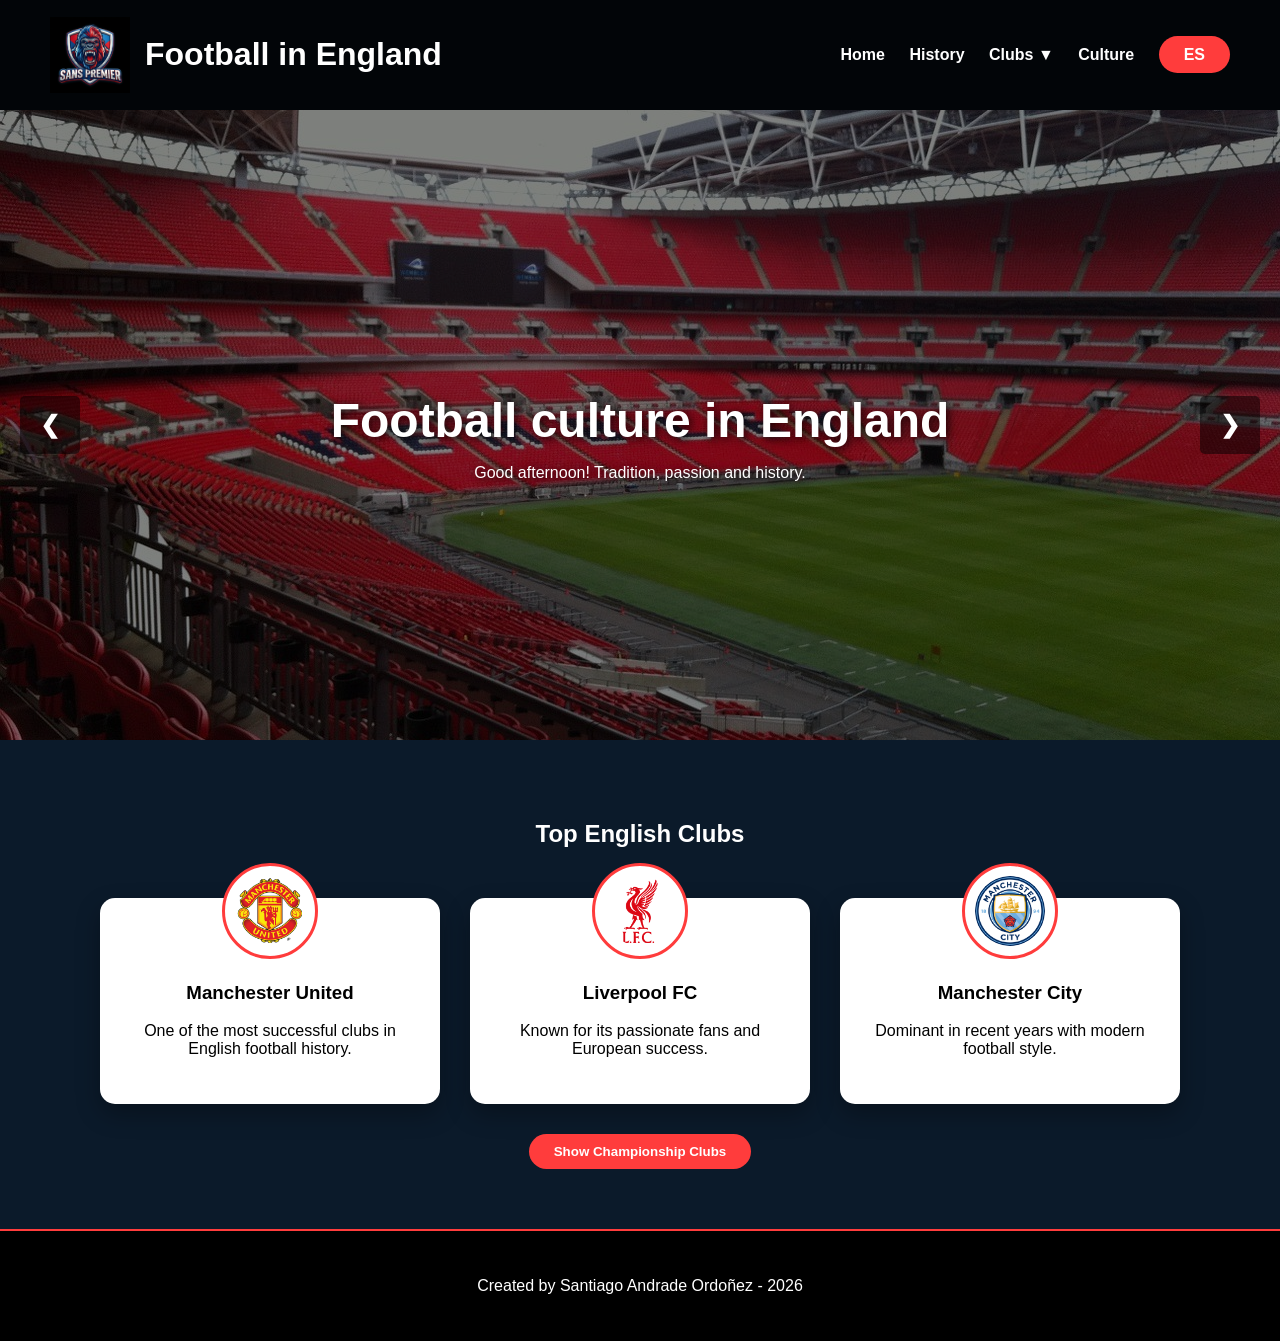
<file: index.html>
<!DOCTYPE html>
<html lang="en">
<head>
    <meta charset="UTF-8">
    <meta name="viewport" content="width=device-width, initial-scale=1.0">
    <title>Football Culture in England</title>
    <link rel="stylesheet" href="estilos.css">
</head>
<body>

<header>
    <div class="logo-title">
        <img src="img/logo.png" alt="Site Logo" class="logo">
        <h1>Football in England</h1>
    </div>
    
    <button class="menu-toggle" id="mobile-menu-btn" aria-label="Open menu">☰</button>

    <nav id="nav-menu">
        <a href="#">Home</a>
        <a href="history.html">History</a>
        
        <div id="clubs-menu">
            <a href="#clubs-section" id="clubs-link">Clubs ▼</a>
            <div id="submenu">
                <a href="#" id="link-premier">Premier League</a>
                <a href="#" id="link-championship">Championship</a>
            </div>
        </div>

        <a href="culture.html">Culture</a>
        <a href="index-es.html" class="lang-btn">ES</a>
    </nav>
</header>

<main>
    <section class="hero">
        <div class="slider-container">
            <div class="slide active">
                <img src="img/estadio1.jpg" alt="Wembley Stadium">
                <div class="hero-content">
                    <h2>Football culture in England</h2>
                    <p id="greeting-text">Tradition, passion and history.</p>
                </div>
            </div>
            <div class="slide">
                <img src="img/estadio2.jpg" alt="Old Trafford Stadium">
                <div class="hero-content">
                    <h2>The Best Stadiums</h2>
                    <p>Explore the home of English football.</p>
                </div>
            </div>
        </div>
        <button id="prevBtn" class="slider-btn">❮</button>
        <button id="nextBtn" class="slider-btn">❯</button>
    </section>

    <section class="clubs" id="clubs-section">
        <h2>Top English Clubs</h2>

        <div class="club-container" id="premier-clubs">
            <div class="card united">
                <img src="img/manchester-united-logo.png" alt="Manchester United logo" class="club-logo"> 
                <h3>Manchester United</h3>
                <p>One of the most successful clubs in English football history.</p>
            </div>
            <div class="card liverpool">
                <img src="img/364.png" alt="Liverpool FC logo" class="club-logo">
                <h3>Liverpool FC</h3>
                <p>Known for its passionate fans and European success.</p>
            </div>
            <div class="card city">
                <img src="img/manchester-city-logo.png" alt="Manchester City FC logo" class="club-logo"> 
                <h3>Manchester City</h3>
                <p>Dominant in recent years with modern football style.</p>
            </div>
        </div>

        <div style="text-align: center; margin-top: 30px;">
            <button id="btn-championship">Show Championship Clubs</button>
        </div>

        <div class="club-container" id="championship-clubs" style="display: none; margin-top: 30px;">
            <div class="card">
                <img src="img/leeds.png" alt="Leeds United logo" class="club-logo" style="border-color: #fbd624;"> 
                <h3>Leeds United</h3>
                <p>A historic and passionate club with a massive fanbase.</p>
            </div>
            <div class="card">
                <img src="img/sunderland.png" alt="Sunderland logo" class="club-logo" style="border-color: #eb172b;">
                <h3>Sunderland AFC</h3>
                <p>Known for their incredible stadium and loyal supporters.</p>
            </div>
            <div class="card">
                <img src="img/sheffield.png" alt="Sheffield Wednesday logo" class="club-logo" style="border-color: #0e1e5b;"> 
                <h3>Sheffield Wed.</h3>
                <p>One of the oldest professional football clubs in the world.</p>
            </div>
        </div>
    </section>
</main>

<footer>
    <p>Created by Santiago Andrade Ordoñez - 2026</p>
</footer>

<script src="main.js"></script>
</body>
</html>
</file>
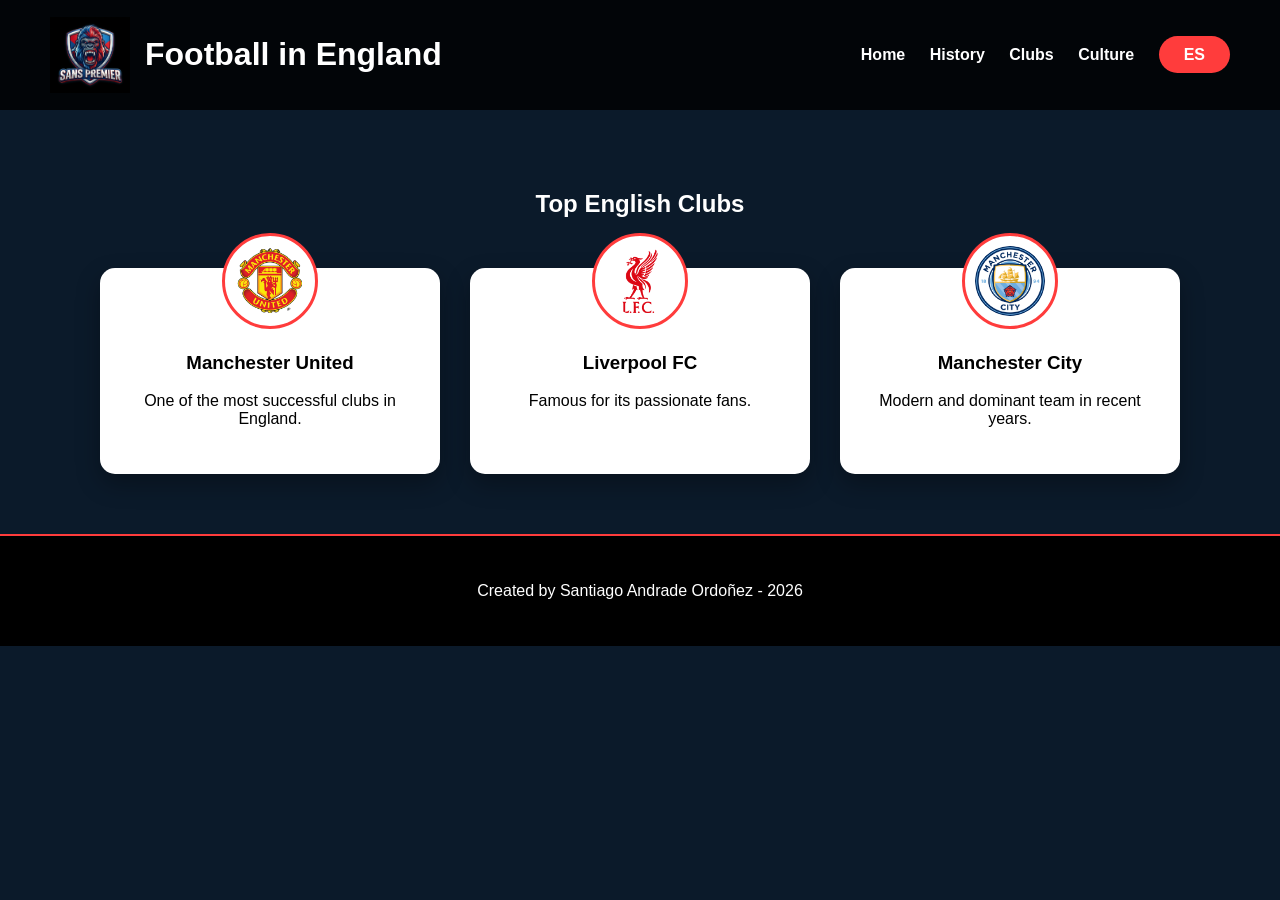
<file: clubs.html>
<!DOCTYPE html>
<html lang="en">
<head>
    <meta charset="UTF-8">
    <meta name="viewport" content="width=device-width, initial-scale=1.0">
    <title>Clubs - Football in England</title>
    <link rel="stylesheet" href="estilos.css">
</head>
<body>

<header>
    <div class="logo-title">
        <img src="img/logo.png" alt="Site Logo" class="logo">
        <h1>Football in England</h1>
    </div>

    <nav>
        <a href="index.html">Home</a>
        <a href="history.html">History</a>
        <a href="clubs.html">Clubs</a>
        <a href="culture.html">Culture</a>
        <a href="clubs-es.html" class="lang-btn">ES</a>
    </nav>
</header>

<section class="clubs">
    <h2>Top English Clubs</h2>

    <div class="club-container">

        <div class="card united">
            <img src="img/manchester-united-logo.png" alt="Manchester United logo" class="club-logo">
            <h3>Manchester United</h3>
            <p>One of the most successful clubs in England.</p>
        </div>

        <div class="card liverpool">
            <img src="img/364.png" alt="Liverpool logo" class="club-logo">
            <h3>Liverpool FC</h3>
            <p>Famous for its passionate fans.</p>
        </div>

        <div class="card city">
            <img src="img/manchester-city-logo.png" alt="Manchester City logo" class="club-logo">
            <h3>Manchester City</h3>
            <p>Modern and dominant team in recent years.</p>
        </div>

    </div>
</section>

<footer>
    <p>Created by Santiago Andrade Ordoñez - 2026</p>
</footer>

</body>
</html>
</file>
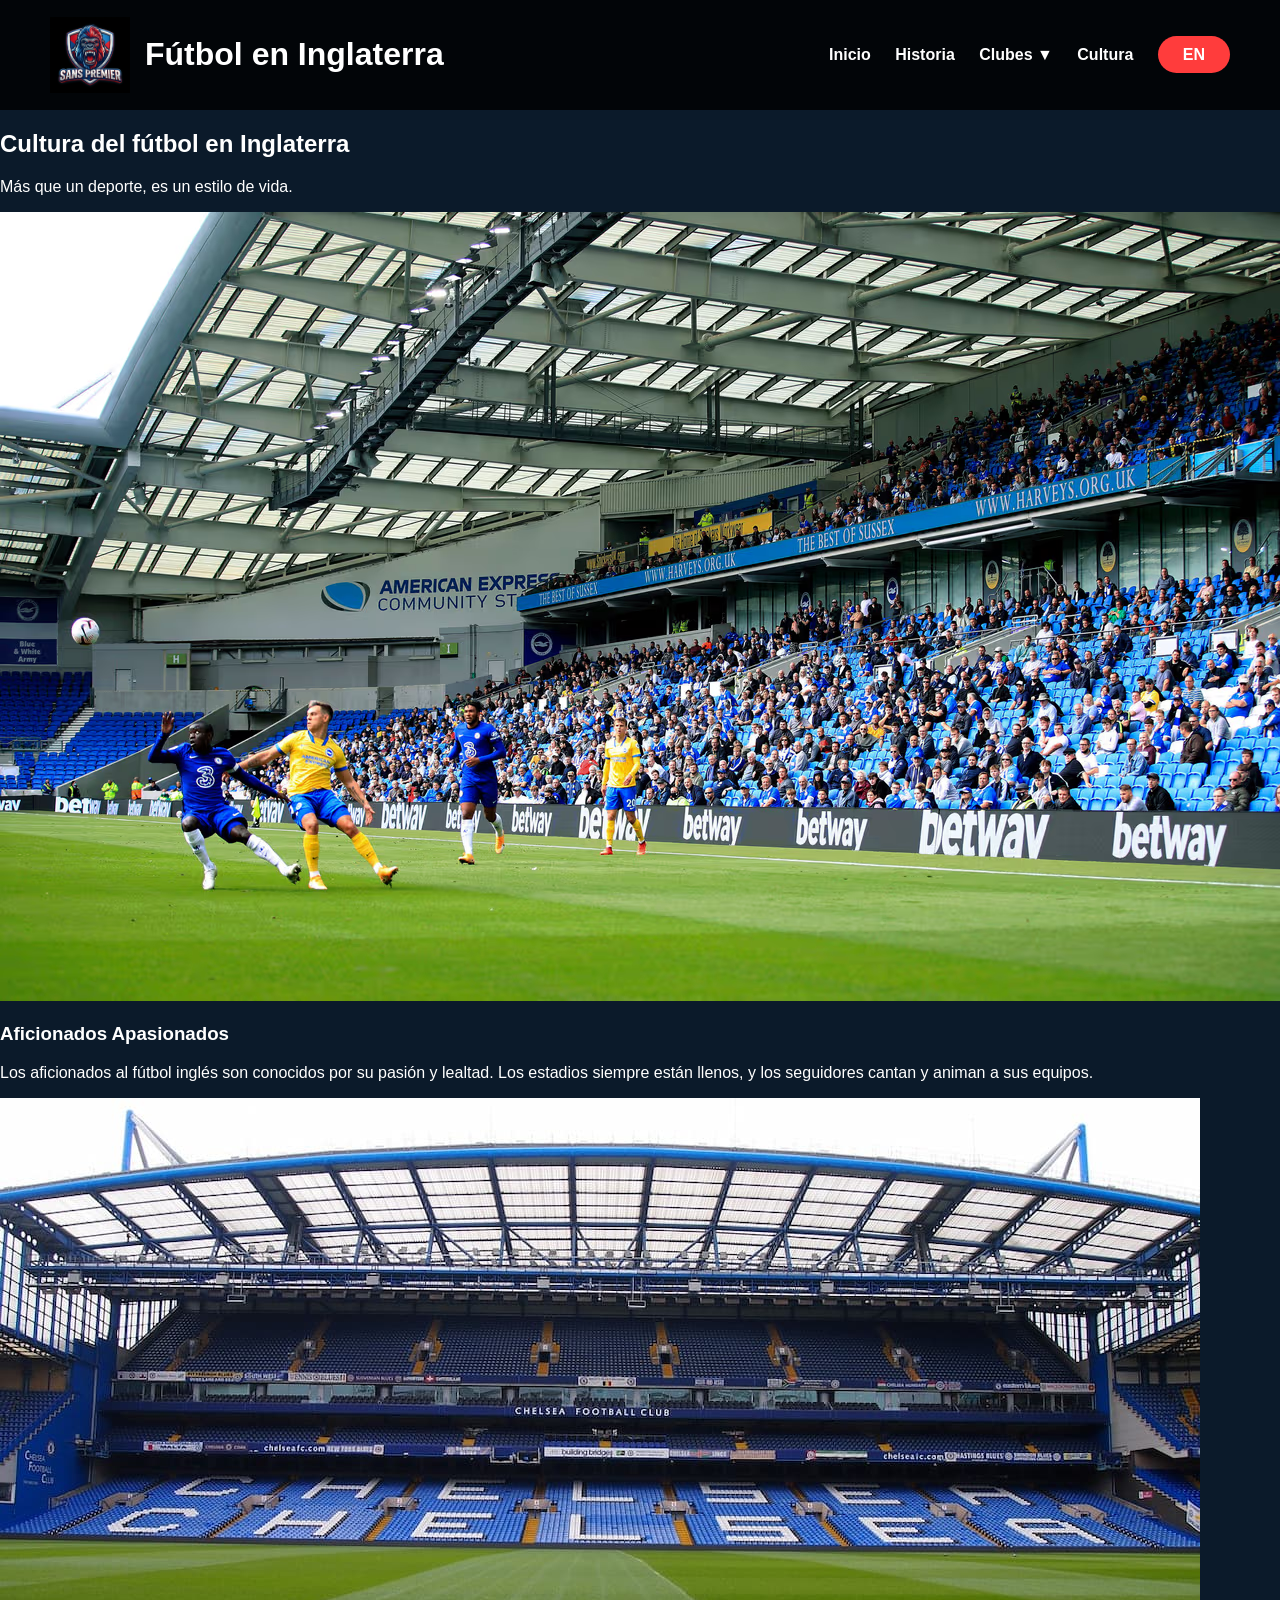
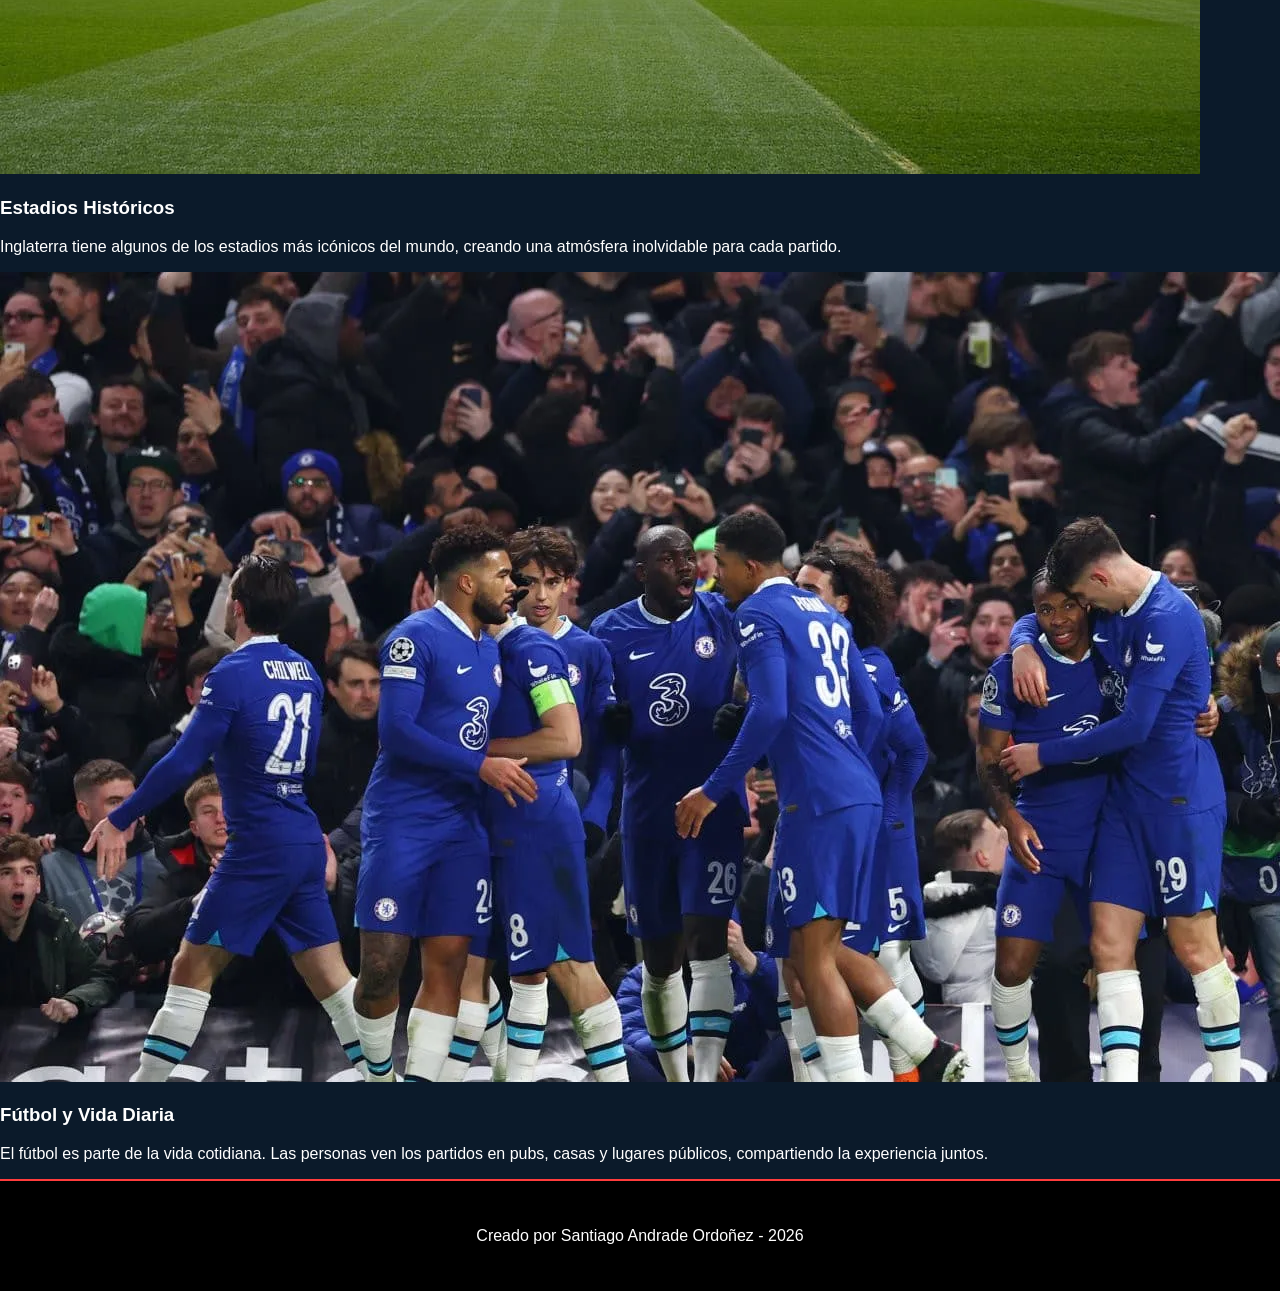
<file: culture-es.html>
<!DOCTYPE html>
<html lang="es">
<head>
    <meta charset="UTF-8">
    <meta name="viewport" content="width=device-width, initial-scale=1.0">
    <title>Cultura - Fútbol en Inglaterra</title>
    <link rel="stylesheet" href="estilos.css">
</head>
<body>

<header>
    <div class="logo-title">
        <img src="img/logo.png" alt="Logotipo del sitio" class="logo">
        <h1>Fútbol en Inglaterra</h1>
    </div>

    <button class="menu-toggle" id="mobile-menu-btn" aria-label="Abrir menú">☰</button>

    <nav id="nav-menu">
        <a href="index-es.html">Inicio</a>
        <a href="history-es.html">Historia</a>
        
        <div id="clubs-menu">
            <a href="index-es.html#clubs-section" id="clubs-link">Clubes ▼</a>
            <div id="submenu">
                <a href="index-es.html#premier">Premier League</a>
                <a href="index-es.html#championship">Championship</a>
            </div>
        </div>

        <a href="culture-es.html">Cultura</a>
        <a href="culture.html" class="lang-btn">EN</a>
    </nav>
</header>

<main>
    <section class="culture-hero">
        <h2>Cultura del fútbol en Inglaterra</h2>
        <p>Más que un deporte, es un estilo de vida.</p>
    </section>

    <section class="culture-content">
        <div class="culture-box">
            <img src="img/fans.jpg" alt="Aficionados al fútbol" class="culture-img">
            <div class="culture-text">
                <h3>Aficionados Apasionados</h3>
                <p>
                    Los aficionados al fútbol inglés son conocidos por su pasión y lealtad.
                    Los estadios siempre están llenos, y los seguidores cantan y animan a sus equipos.
                </p>
            </div>
        </div>

        <div class="culture-box reverse">
            <img src="img/stadium.jpg" alt="Estadio de fútbol" class="culture-img">
            <div class="culture-text">
                <h3>Estadios Históricos</h3>
                <p>
                    Inglaterra tiene algunos de los estadios más icónicos del mundo,
                    creando una atmósfera inolvidable para cada partido.
                </p>
            </div>
        </div>

        <div class="culture-box">
            <img src="img/pub.jpg" alt="Cultura del fútbol en pubs" class="culture-img">
            <div class="culture-text">
                <h3>Fútbol y Vida Diaria</h3>
                <p>
                    El fútbol es parte de la vida cotidiana. Las personas ven los partidos en pubs,
                    casas y lugares públicos, compartiendo la experiencia juntos.
                </p>
            </div>
        </div>
    </section>
</main>

<footer>
    <p>Creado por Santiago Andrade Ordoñez - 2026</p>
</footer>

<script src="main.js"></script>
</body>
</html>
</file>
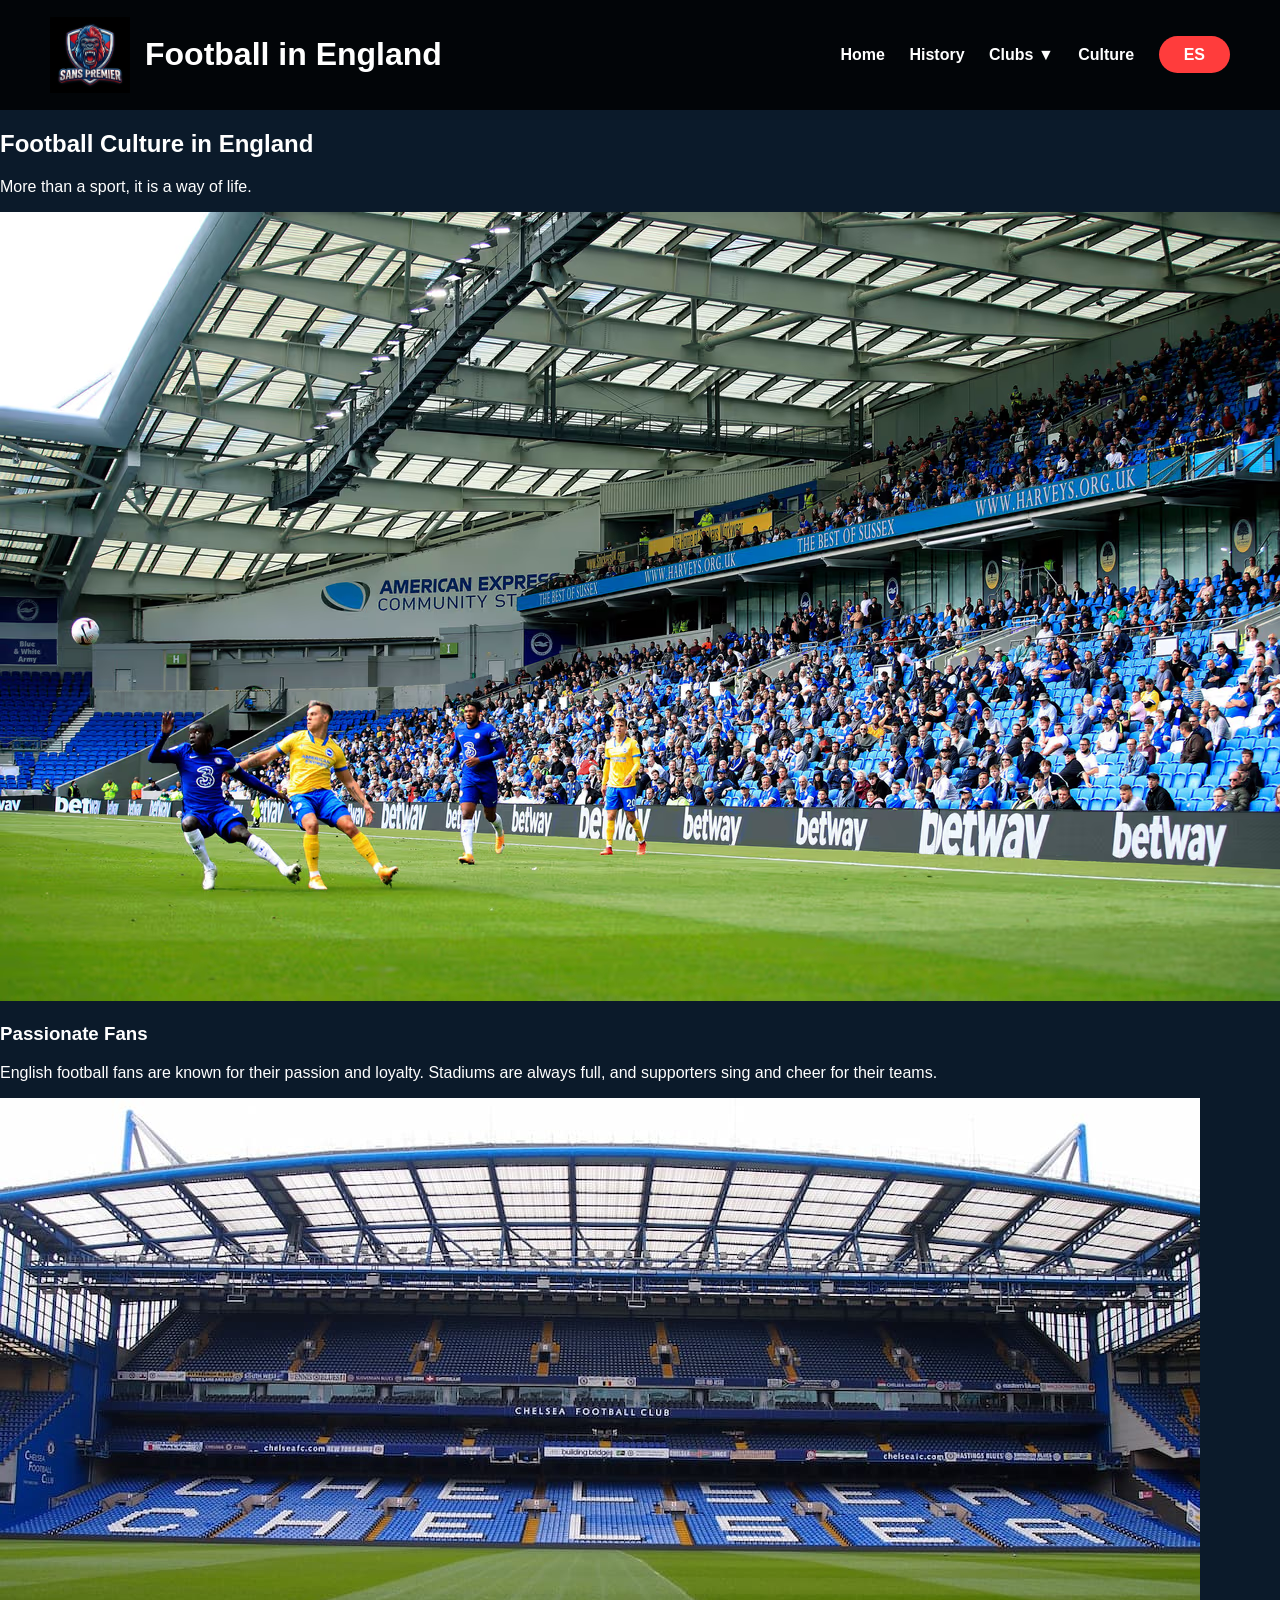
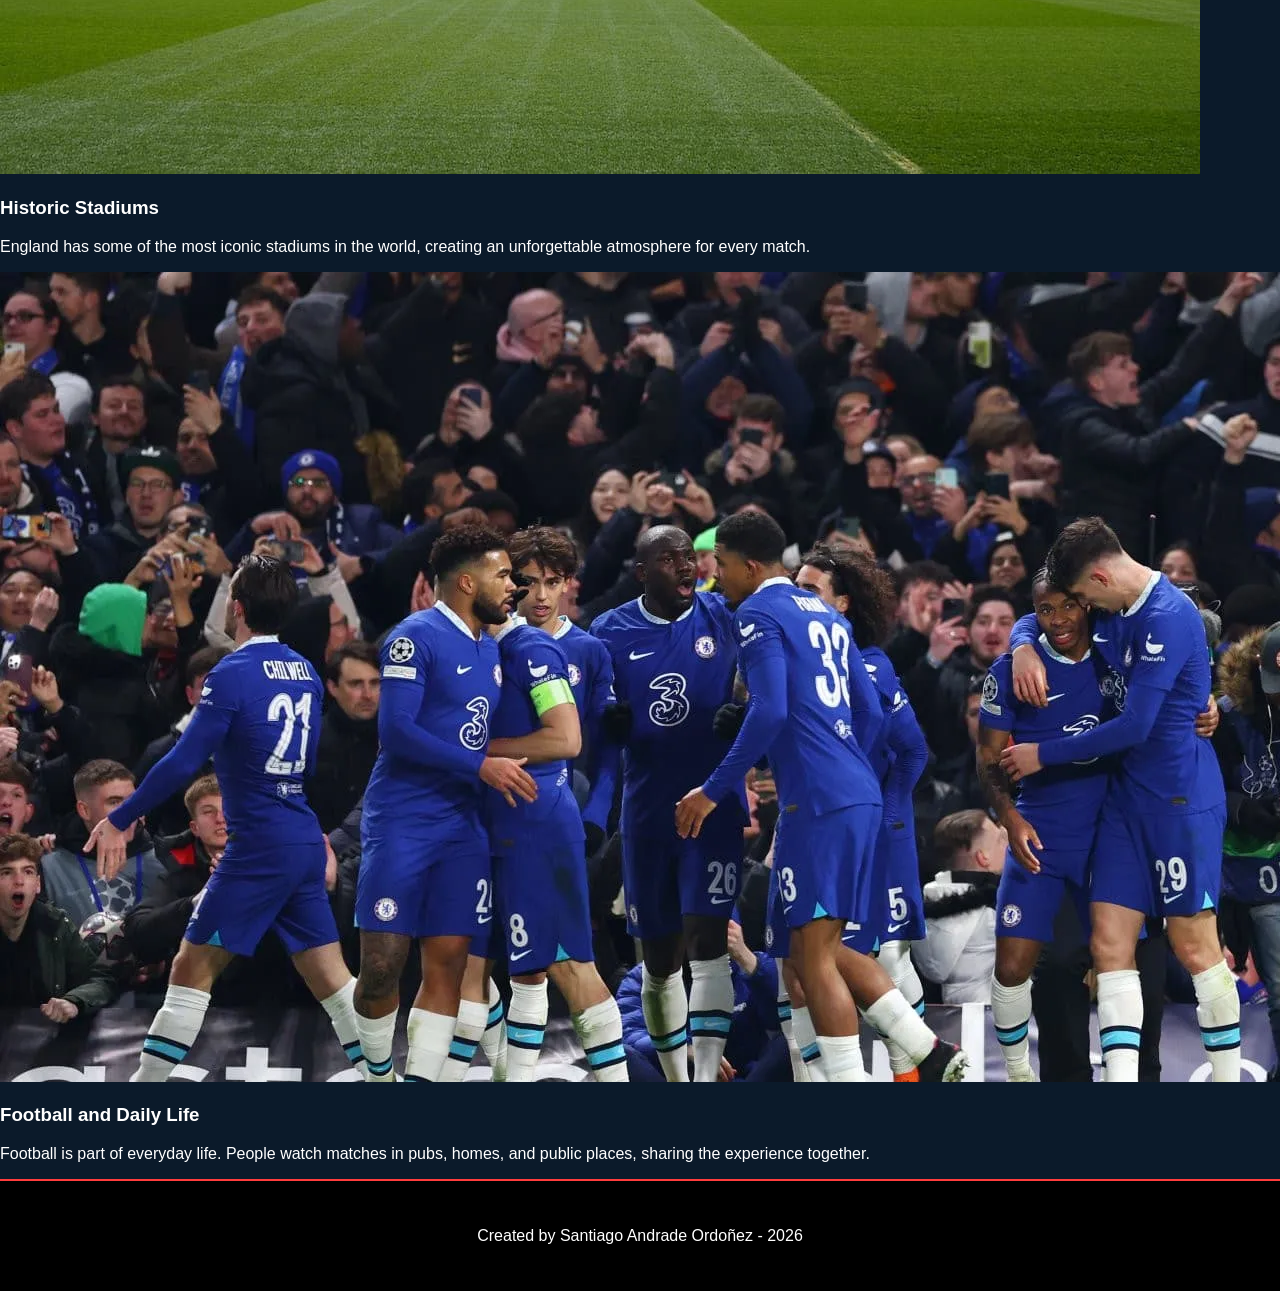
<file: culture.html>
<!DOCTYPE html>
<html lang="en">
<head>
    <meta charset="UTF-8">
    <meta name="viewport" content="width=device-width, initial-scale=1.0">
    <title>Culture - Football in England</title>
    <link rel="stylesheet" href="estilos.css">
</head>
<body>

<header>
    <div class="logo-title">
        <img src="img/logo.png" alt="Site Logo" class="logo">
        <h1>Football in England</h1>
    </div>

    <button class="menu-toggle" id="mobile-menu-btn" aria-label="Open menu">☰</button>

    <nav id="nav-menu">
        <a href="index.html">Home</a>
        <a href="history.html">History</a>
        
        <div id="clubs-menu">
            <a href="index.html#clubs-section" id="clubs-link">Clubs ▼</a>
            <div id="submenu">
                <a href="index.html#premier">Premier League</a>
                <a href="index.html#championship">Championship</a>
            </div>
        </div>

        <a href="culture.html">Culture</a>
        <a href="culture-es.html" class="lang-btn">ES</a>
    </nav>
</header>

<main>
    <section class="culture-hero">
        <h2>Football Culture in England</h2>
        <p>More than a sport, it is a way of life.</p>
    </section>

    <section class="culture-content">
        <div class="culture-box">
            <img src="img/fans.jpg" alt="Football fans" class="culture-img">
            <div class="culture-text">
                <h3>Passionate Fans</h3>
                <p>
                    English football fans are known for their passion and loyalty.
                    Stadiums are always full, and supporters sing and cheer for their teams.
                </p>
            </div>
        </div>

        <div class="culture-box reverse">
            <img src="img/stadium.jpg" alt="Football stadium" class="culture-img">
            <div class="culture-text">
                <h3>Historic Stadiums</h3>
                <p>
                    England has some of the most iconic stadiums in the world,
                    creating an unforgettable atmosphere for every match.
                </p>
            </div>
        </div>

        <div class="culture-box">
            <img src="img/pub.jpg" alt="Football culture in pubs" class="culture-img">
            <div class="culture-text">
                <h3>Football and Daily Life</h3>
                <p>
                    Football is part of everyday life. People watch matches in pubs,
                    homes, and public places, sharing the experience together.
                </p>
            </div>
        </div>
    </section>
</main>

<footer>
    <p>Created by Santiago Andrade Ordoñez - 2026</p>
</footer>

<script src="main.js"></script>
</body>
</html>
</file>
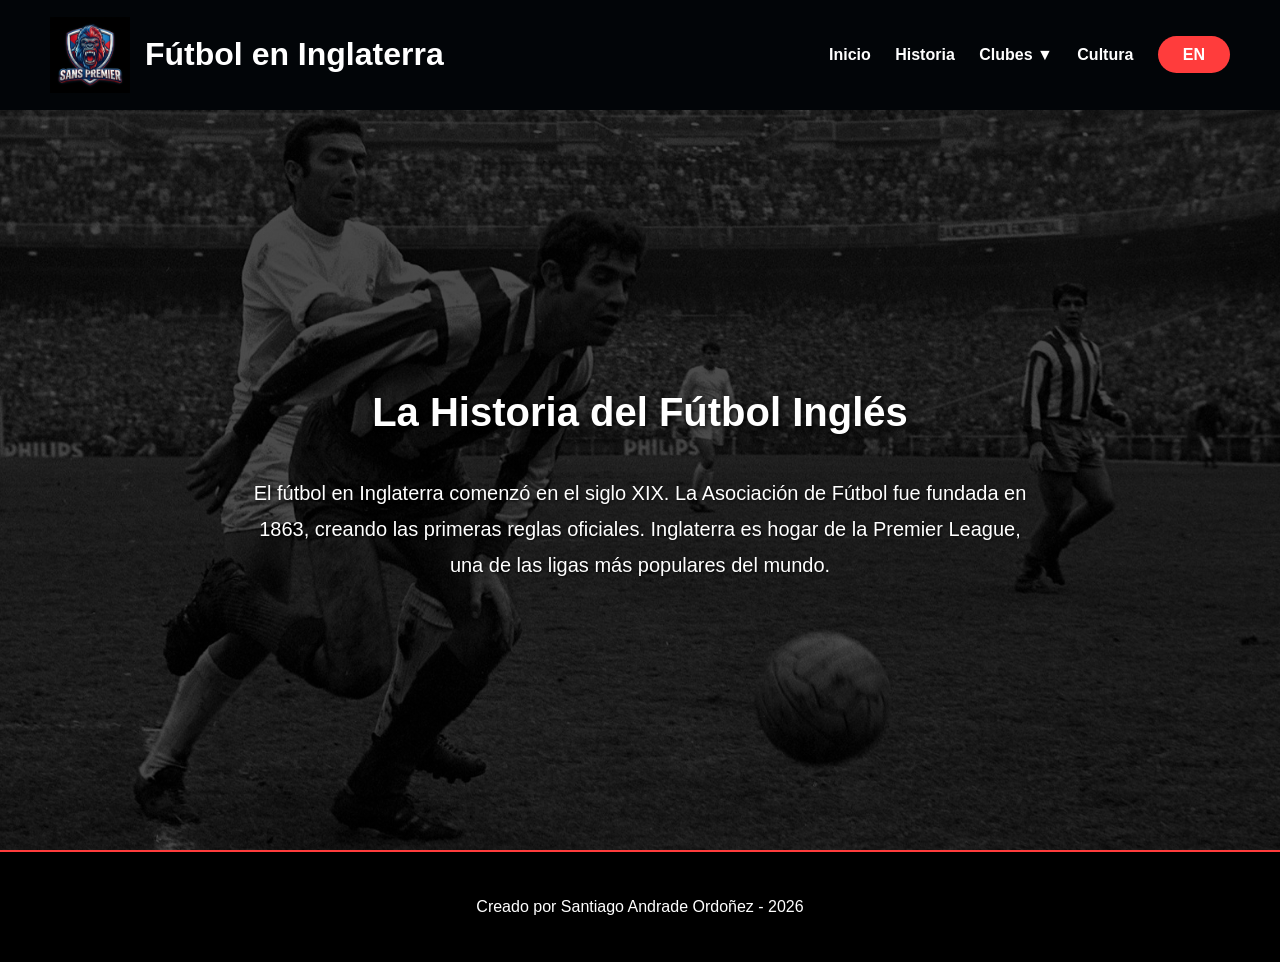
<file: history-es.html>
<!DOCTYPE html>
<html lang="es">
<head>
    <meta charset="UTF-8">
    <meta name="viewport" content="width=device-width, initial-scale=1.0">
    <title>Historia - Fútbol en Inglaterra</title>
    <link rel="stylesheet" href="estilos.css">
</head>
<body>

<header>
    <div class="logo-title">
        <img src="img/logo.png" alt="Logo del sitio" class="logo">
        <h1>Fútbol en Inglaterra</h1>
    </div>

    <button class="menu-toggle" id="mobile-menu-btn" aria-label="Abrir menú">☰</button>

    <nav id="nav-menu">
        <a href="index-es.html">Inicio</a>
        <a href="history-es.html">Historia</a>
        
        <div id="clubs-menu">
            <a href="index-es.html#clubs-section" id="clubs-link">Clubes ▼</a>
            <div id="submenu">
                <a href="index-es.html#premier">Premier League</a>
                <a href="index-es.html#championship">Championship</a>
            </div>
        </div>

        <a href="culture-es.html">Cultura</a>
        <a href="history.html" class="lang-btn">EN</a>
    </nav>
</header>

<main>
    <section class="history">
        <h2>La Historia del Fútbol Inglés</h2>
        <p>
            El fútbol en Inglaterra comenzó en el siglo XIX.
            La Asociación de Fútbol fue fundada en 1863, creando las primeras reglas oficiales.
            Inglaterra es hogar de la Premier League, una de las ligas más populares del mundo.
        </p>
    </section>
</main>

<footer>
    <p>Creado por Santiago Andrade Ordoñez - 2026</p>
</footer>

<script src="main.js"></script>
</body>
</html>
</file>
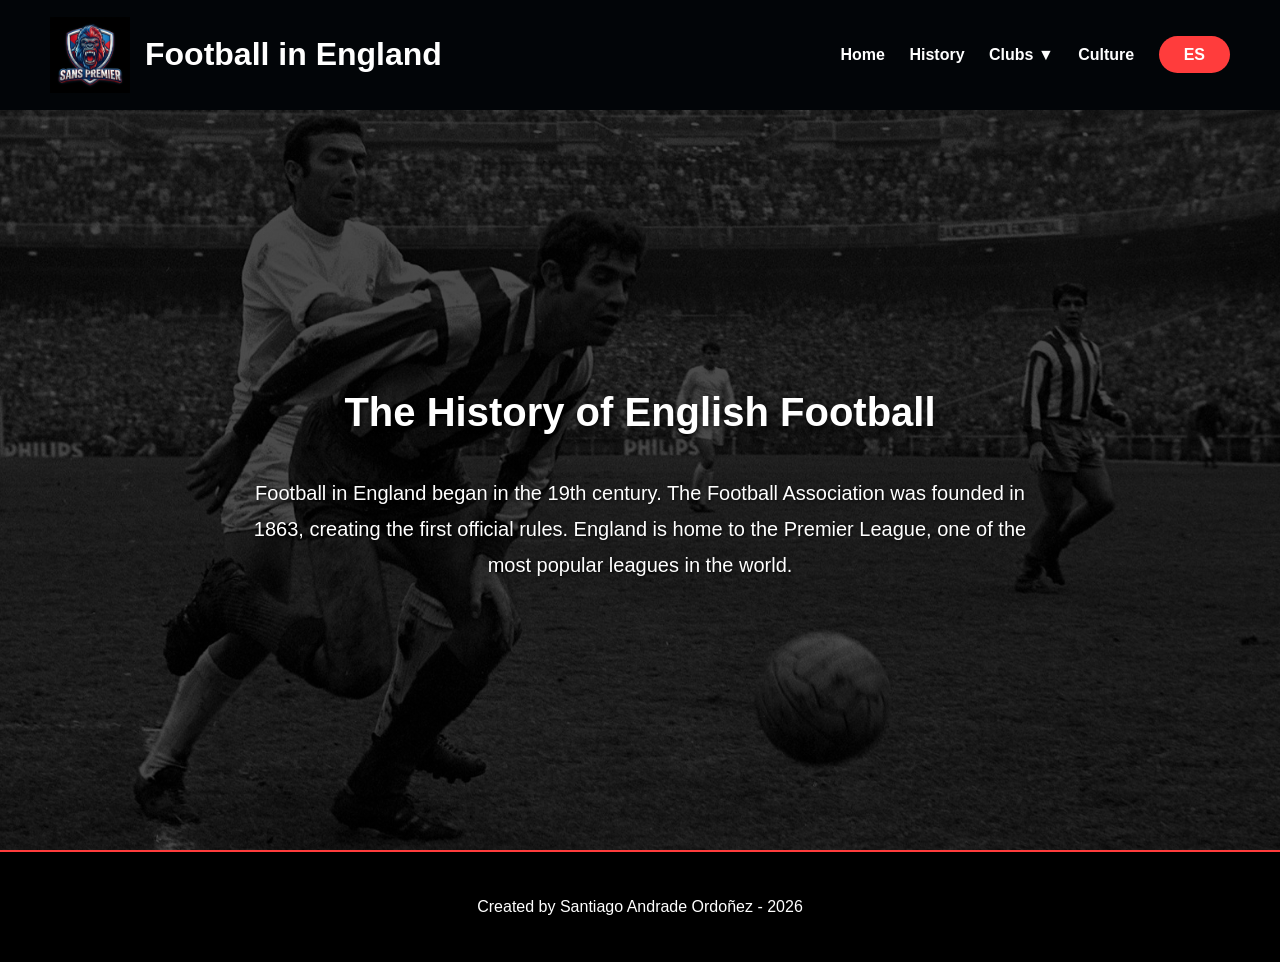
<file: history.html>
<!DOCTYPE html>
<html lang="en">
<head>
    <meta charset="UTF-8">
    <meta name="viewport" content="width=device-width, initial-scale=1.0">
    <title>History - Football in England</title>
    <link rel="stylesheet" href="estilos.css">
</head>
<body>

<header>
    <div class="logo-title">
        <img src="img/logo.png" alt="Site Logo" class="logo">
        <h1>Football in England</h1>
    </div>

    <button class="menu-toggle" id="mobile-menu-btn" aria-label="Open menu">☰</button>

    <nav id="nav-menu">
        <a href="index.html">Home</a>
        <a href="history.html">History</a>
        
        <div id="clubs-menu">
            <a href="index.html#clubs-section" id="clubs-link">Clubs ▼</a>
            <div id="submenu">
                <a href="index.html#premier">Premier League</a>
                <a href="index.html#championship">Championship</a>
            </div>
        </div>

        <a href="culture.html">Culture</a>
        <a href="history-es.html" class="lang-btn">ES</a>
    </nav>
</header>

<main>
    <section class="history">
        <h2>The History of English Football</h2>
        <p>
            Football in England began in the 19th century. 
            The Football Association was founded in 1863, creating the first official rules. 
            England is home to the Premier League, one of the most popular leagues in the world.
        </p>
    </section>
</main>

<footer>
    <p>Created by Santiago Andrade Ordoñez - 2026</p>
</footer>

<script src="main.js"></script>
</body>
</html>
</file>
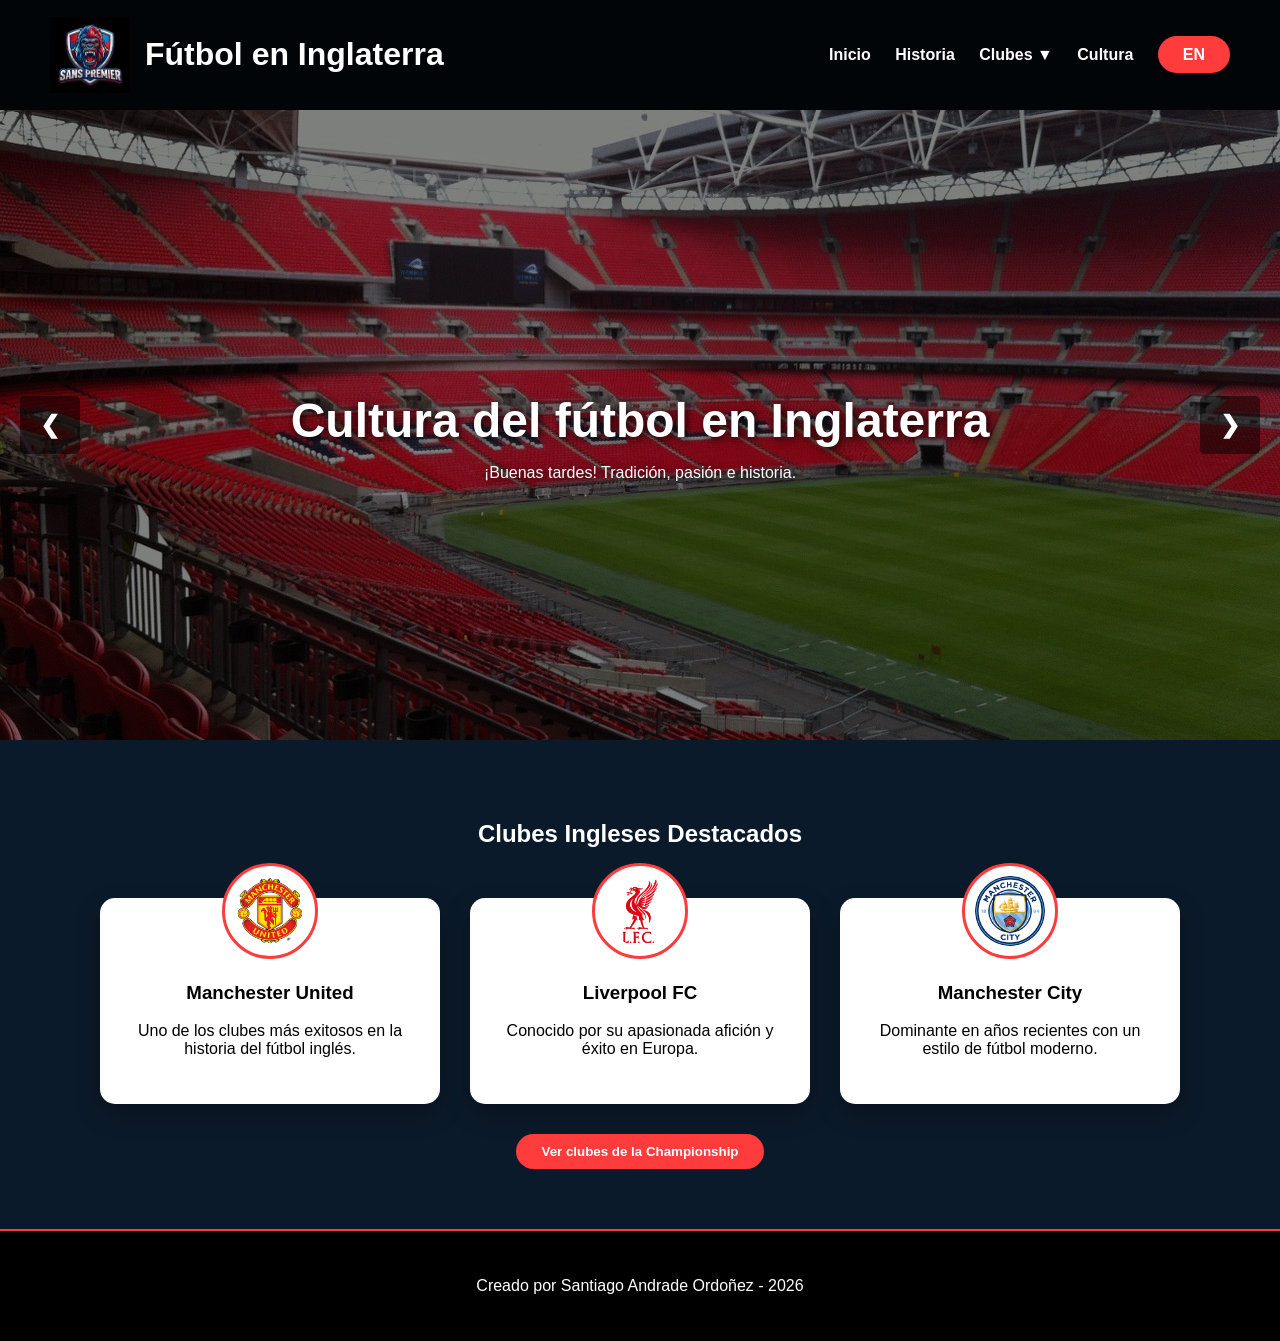
<file: index-es.html>
<!DOCTYPE html>
<html lang="es">
<head>
    <meta charset="UTF-8">
    <meta name="viewport" content="width=device-width, initial-scale=1.0">
    <title>Cultura del Fútbol en Inglaterra</title>
    <link rel="stylesheet" href="estilos.css">
</head>
<body>

<header>
    <div class="logo-title">
        <img src="img/logo.png" alt="Logotipo del sitio" class="logo">
        <h1>Fútbol en Inglaterra</h1>
    </div>
    
    <button class="menu-toggle" id="mobile-menu-btn" aria-label="Abrir menú">☰</button>

    <nav id="nav-menu">
        <a href="#">Inicio</a>
        <a href="history-es.html">Historia</a>
        
        <div id="clubs-menu">
            <a href="#clubs-section" id="clubs-link">Clubes ▼</a>
            <div id="submenu">
                <a href="#" id="link-premier">Premier League</a>
                <a href="#" id="link-championship">Championship</a>
            </div>
        </div>

        <a href="culture-es.html">Cultura</a>
        <a href="index.html" class="lang-btn">EN</a>
    </nav>
</header>

<main>
    <section class="hero">
        <div class="slider-container">
            <div class="slide active">
                <img src="img/estadio1.jpg" alt="Estadio de Wembley">
                <div class="hero-content">
                    <h2>Cultura del fútbol en Inglaterra</h2>
                    <p id="greeting-text">Tradición, pasión e historia.</p>
                </div>
            </div>
            <div class="slide">
                <img src="img/estadio2.jpg" alt="Estadio Old Trafford">
                <div class="hero-content">
                    <h2>Los Mejores Estadios</h2>
                    <p>Explora la casa del fútbol inglés.</p>
                </div>
            </div>
        </div>

        <button id="prevBtn" class="slider-btn">❮</button>
        <button id="nextBtn" class="slider-btn">❯</button>
    </section>

    <section class="clubs" id="clubs-section">
        <h2>Clubes Ingleses Destacados</h2>

        <div class="club-container" id="premier-clubs">
            <div class="card united">
                <img src="img/manchester-united-logo.png" alt="Logo Manchester United" class="club-logo"> 
                <h3>Manchester United</h3>
                <p>Uno de los clubes más exitosos en la historia del fútbol inglés.</p>
            </div>

            <div class="card liverpool">
                <img src="img/364.png" alt="Logo Liverpool FC" class="club-logo">
                <h3>Liverpool FC</h3>
                <p>Conocido por su apasionada afición y éxito en Europa.</p>
            </div>

            <div class="card city">
                <img src="img/manchester-city-logo.png" alt="Logo Manchester City" class="club-logo"> 
                <h3>Manchester City</h3>
                <p>Dominante en años recientes con un estilo de fútbol moderno.</p>
            </div>
        </div>

        <div style="text-align: center; margin-top: 30px;">
            <button id="btn-championship">Ver clubes de la Championship</button>
        </div>

        <div class="club-container" id="championship-clubs" style="display: none; margin-top: 30px;">
            <div class="card">
                <img src="img/leeds.png" alt="Logo Leeds United" class="club-logo" style="border-color: #fbd624;"> 
                <h3>Leeds United</h3>
                <p>Un club histórico y apasionado con una base de aficionados masiva.</p>
            </div>

            <div class="card">
                <img src="img/sunderland.png" alt="Logo Sunderland" class="club-logo" style="border-color: #eb172b;">
                <h3>Sunderland AFC</h3>
                <p>Conocido por su increíble estadio y seguidores leales.</p>
            </div>

            <div class="card">
                <img src="img/sheffield.png" alt="Logo Sheffield Wednesday" class="club-logo" style="border-color: #0e1e5b;"> 
                <h3>Sheffield Wed.</h3>
                <p>Uno de los clubes de fútbol profesional más antiguos del mundo.</p>
            </div>
        </div>
    </section>
</main>

<footer>
    <p>Creado por Santiago Andrade Ordoñez - 2026</p>
</footer>

<script src="main.js"></script>
</body>
</html>
</file>
<file: estilos.css>
/* =========================================
   ESTILOS GENERALES
   ========================================= */
body {
    margin: 0;
    font-family: Arial, sans-serif;
    background-color: #0b1a2a; 
    color: white;
    display: flex;
    flex-direction: column;
    min-height: 100vh; 
}

main {
    flex: 1; 
    display: flex;
    flex-direction: column;
}

/* =========================================
   SECCIÓN HISTORIA (Fondo de estadio recuperado)
   ========================================= */
.history {
    padding: 100px 50px;
    text-align: center;
    flex: 1; 
    display: flex;
    flex-direction: column;
    justify-content: center;
    align-items: center;
    background: 
        linear-gradient(rgba(0,0,0,0.7), rgba(0,0,0,0.7)),
        url("img/estadio1.jpg") center/cover no-repeat; 

}

/* =========================================
   HEADER Y NAVEGACIÓN (CORREGIDO)
   ========================================= */
header {
    display: flex;
    justify-content: space-between;
    align-items: center;
    padding: 15px 50px;
    background: rgba(0,0,0,0.8);
    position: sticky;
    top: 0;
    z-index: 1000;
}

.logo-title {
    display: flex;
    align-items: center;
    gap: 15px;
}

.logo {
    width: 80px;
    height: auto;
}

/* Botón Hamburguesa (Solo visible en móviles) */
.menu-toggle {
    display: none;
    background: none;
    border: none;
    color: white;
    font-size: 30px;
    cursor: pointer;
    padding: 5px;
}

nav a {
    color: white;
    text-decoration: none;
    margin-left: 20px;
    font-weight: bold;
    transition: color 0.3s;
}

nav a:hover {
    color: #ff3c3c;
}

/* Submenú Desplegable (Clubs) */
#clubs-menu {
    position: relative;
    display: inline-block;
}

#submenu {
    display: none;
    position: absolute;
    background-color: #1a1a1a;
    min-width: 180px;
    box-shadow: 0px 8px 16px rgba(0,0,0,0.5);
    z-index: 1100;
    border-radius: 4px;
    padding: 10px;
    top: 100%;
    left: 0;
}

#submenu a {
    margin: 0;
    padding: 10px;
    display: block;
    font-size: 14px;
    border-bottom: 1px solid #333;
}

#submenu a:last-child {
    border-bottom: none;
}

/* =========================================
   HERO SLIDER (REESTRUCTURADO)
   ========================================= */
.hero {
    position: relative;
    width: 100%;
    height: 70vh;
    overflow: hidden;
    background-color: #000;
}

.slider-container {
    width: 100%;
    height: 100%;
}

.slide {
    position: absolute;
    top: 0;
    left: 0;
    width: 100%;
    height: 100%;
    opacity: 0;
    transition: opacity 1s ease-in-out;
    z-index: 1;
}

.slide.active {
    opacity: 1;
    z-index: 2;
}

.slide img {
    width: 100%;
    height: 100%;
    object-fit: cover;
    filter: brightness(0.5); /* Mejora el contraste para accesibilidad */
}

.hero-content {
    position: absolute;
    top: 50%;
    left: 50%;
    transform: translate(-50%, -50%);
    text-align: center;
    color: white;
    z-index: 10;
    width: 80%;
    text-shadow: 2px 2px 10px rgba(0,0,0,0.9);
}

.hero h2 {
    font-size: 3rem;
    margin-bottom: 1rem;
}

/* Botones Navegación Slider */
.slider-btn {
    position: absolute;
    top: 50%;
    transform: translateY(-50%);
    background: rgba(0,0,0,0.5);
    color: white;
    border: none;
    padding: 15px 20px;
    cursor: pointer;
    font-size: 24px;
    z-index: 15;
    border-radius: 5px;
}

.slider-btn:hover { background: #ff3c3c; }
#prevBtn { left: 20px; }
#nextBtn { right: 20px; }

/* =========================================
   BOTONES Y TARJETAS (CLUBS)
   ========================================= */
button, .lang-btn {
    padding: 10px 25px;
    background: #ff3c3c;
    color: white;
    border: none;
    border-radius: 25px;
    font-weight: bold;
    text-decoration: none;
    cursor: pointer;
    transition: 0.3s;
}

button:hover, .lang-btn:hover {
    background: white;
    color: black;
}

.clubs {
    padding: 60px 20px;
    text-align: center;
}

.club-container {
    display: flex;
    justify-content: center;
    gap: 30px;
    margin-top: 50px;
    flex-wrap: wrap; /* Mejora la adaptabilidad */
}

.card {
    background: white;
    color: black;
    padding: 30px;
    border-radius: 15px;
    width: 280px;
    box-shadow: 0 10px 25px rgba(0,0,0,0.3);
    transition: transform 0.3s;
}

.card:hover { transform: translateY(-10px); }

.club-logo {
    width: 70px;
    margin-top: -65px;
    background: white;
    border-radius: 50%;
    padding: 10px;
    border: 3px solid #ff3c3c;
}

/* =========================================
   FOOTER
   ========================================= */
footer {
    background: #000;
    padding: 30px;
    text-align: center;
    border-top: 2px solid #ff3c3c;
}

/* =========================================
   RESPONSIVE (CORRECCIÓN TUTOR)
   ========================================= */
@media (max-width: 768px) {
    header {
        padding: 10px 20px;
    }

    .menu-toggle {
        display: block; /* Aparece la hamburguesa */
    }

    /* Ocultamos el menú normal por defecto */
    #nav-menu {
        display: none; 
    }

    /* Estilos cuando el menú se activa con JavaScript */
    #nav-menu.active {
        display: flex;
        flex-direction: column;
        position: absolute;
        top: 100%; 
        left: 0;
        width: 100%;
        background-color: rgba(0,0,0,0.95);
        padding: 20px 0;
        z-index: 1000; 
    }

    #nav-menu.active a {
        margin: 0;
        padding: 15px 20px;
        text-align: center;
        border-bottom: 1px solid rgba(255,255,255,0.1);
        width: 100%;
        box-sizing: border-box; /* Evita que el padding desborde el ancho */
    }

    /* Corrección importante para el submenú en móvil */
    #submenu {
        position: relative;
        display: none;
        background-color: rgba(255,255,255,0.05); /* Ligeramente más claro para diferenciar */
    }
    
    #clubs-menu:hover #submenu,
    #clubs-menu:active #submenu {
        display: flex;
        flex-direction: column;
    }

    .hero { height: 50vh; }
    .hero h2 { font-size: 2rem; }
    .club-container { gap: 60px; }

    /* =========================================
   CORRECCIÓN SECCIÓN CULTURE EN MÓVILES
   ========================================= */
@media screen and (max-width: 768px) {
    
    
    .culture, 
    .culture-section {
        padding: 30px 15px; 
    }

   
    .culture-box, 
    .card-culture {
        display: flex;
        flex-direction: column; 
        align-items: center;
        margin-bottom: 30px;
    }

    
    .culture-box img,
    .culture img {
        width: 100% !important;  
        max-width: 380px;        
        height: auto !important;  
        margin: 0 auto 15px;     
        border-radius: 8px;      
        display: block;          
        object-fit: cover;       
    }
}
}
/* =========================================
   HISTORY
   ========================================= */
.history {
    padding: 100px 50px;
    text-align: center;
    /* Le damos una altura mínima para que la foto de fondo se luzca */
    min-height: 60vh; 
    display: flex;
    flex-direction: column;
    justify-content: center;
    align-items: center;
    /* Oscurecemos un poco la imagen para que el texto blanco se lea perfecto */
    background: 
        linear-gradient(rgba(0,0,0,0.7), rgba(0,0,0,0.7)),
        url("img/fondo.jpg") center/cover no-repeat; 
        /* NOTA: Cambié "fondo.jpg" por "estadio1.jpg". Si tienes otra foto para historia, pon el nombre aquí */
}

.history h2 {
    font-size: 40px;
    margin-bottom: 20px;
    text-shadow: 2px 2px 5px rgba(0,0,0,0.8);
}

.history p {
    font-size: 20px;
    line-height: 1.8;
    max-width: 800px; /* Evita que el texto se estire de lado a lado en pantallas grandes */
    text-shadow: 1px 1px 3px rgba(0,0,0,0.8);
}
</file>
